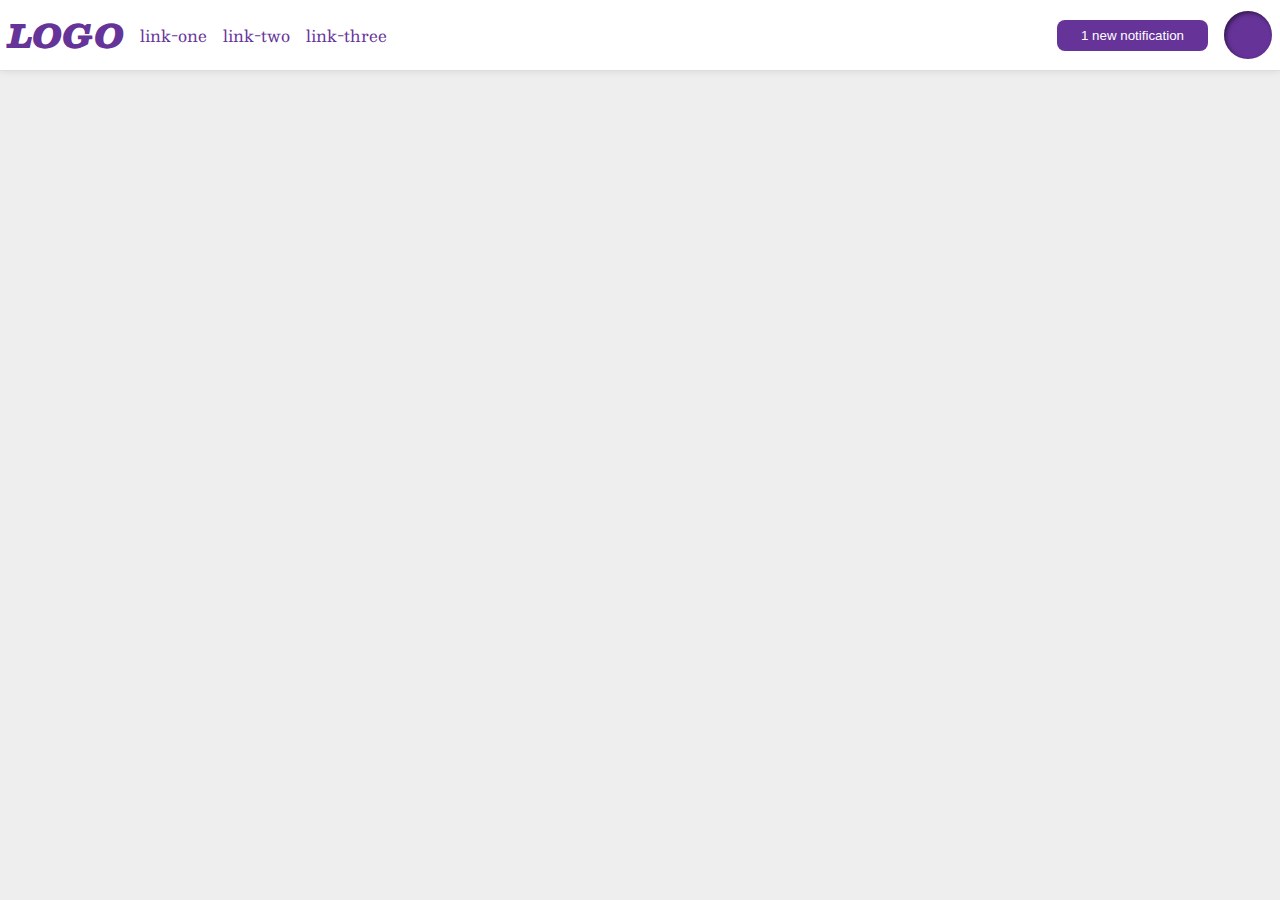
<file: foundations/flex/03-flex-header-2/index.html>
<!DOCTYPE html>
<html lang="en">
  <head>
    <meta charset="UTF-8">
    <meta http-equiv="X-UA-Compatible" content="IE=edge">
    <meta name="viewport" content="width=device-width, initial-scale=1.0">
    <title>Flex Header 2</title>
    <link rel="stylesheet" href="style.css">
  </head>
  <body>
    <div class="header">
      <div class="left-header">
        <div class="logo">
          LOGO
        </div>
        <ul class="links">
          <li><a href="https://google.com">link-one</a></li>
          <li><a href="https://google.com">link-two</a></li>
          <li><a href="https://google.com">link-three</a></li>
        </ul>
      </div>
      <div class="right-header">
        <button class="notifications">
          1 new notification
        </button>
        <div class="profile-image"></div>
      </div>
    </div>
  </body>
</html>
</file>
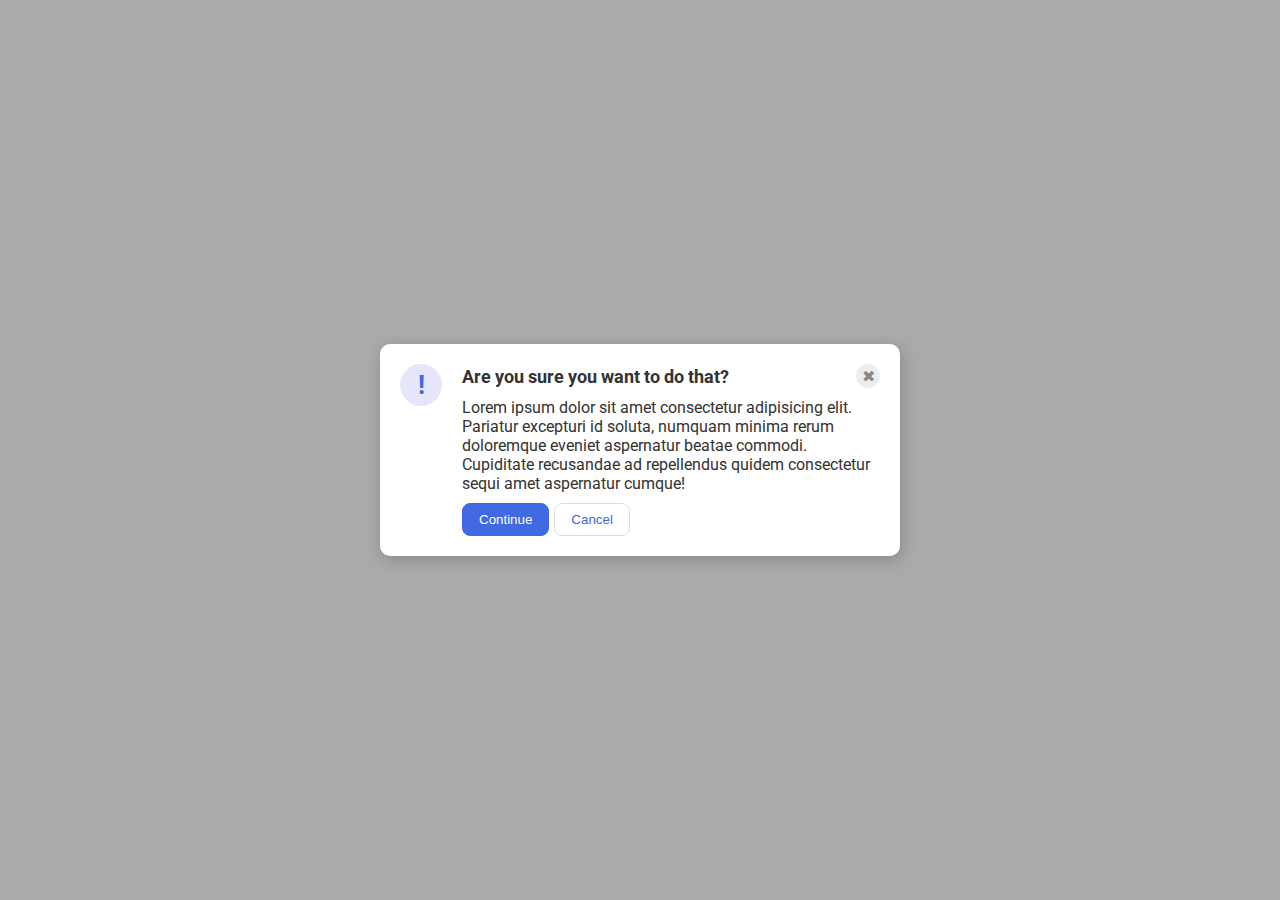
<file: foundations/flex/05-flex-modal/index.html>
<!DOCTYPE html>
<html lang="en">
  <head>
    <meta charset="UTF-8">
    <meta http-equiv="X-UA-Compatible" content="IE=edge">
    <meta name="viewport" content="width=device-width, initial-scale=1.0">
    <link rel="stylesheet" href="style.css">
    <title>Modal</title>
  </head>
  <body>
    <div class="modal">
      <div class="icon">!</div>
      <div class="right">
        <div class="r-topline">
          <div class="header">Are you sure you want to do that?</div>
          <button class="close-button">✖</button>
        </div>
        <div class="text">Lorem ipsum dolor sit amet consectetur adipisicing elit. Pariatur excepturi id soluta, numquam minima rerum doloremque eveniet aspernatur beatae commodi. Cupiditate recusandae ad repellendus quidem consectetur sequi amet aspernatur cumque!</div>
        <div class="r-bottom">
          <button class="continue">Continue</button>
          <button class="cancel">Cancel</button>
        </div>
      </div>
    </div>
  </body>
</html>
</file>
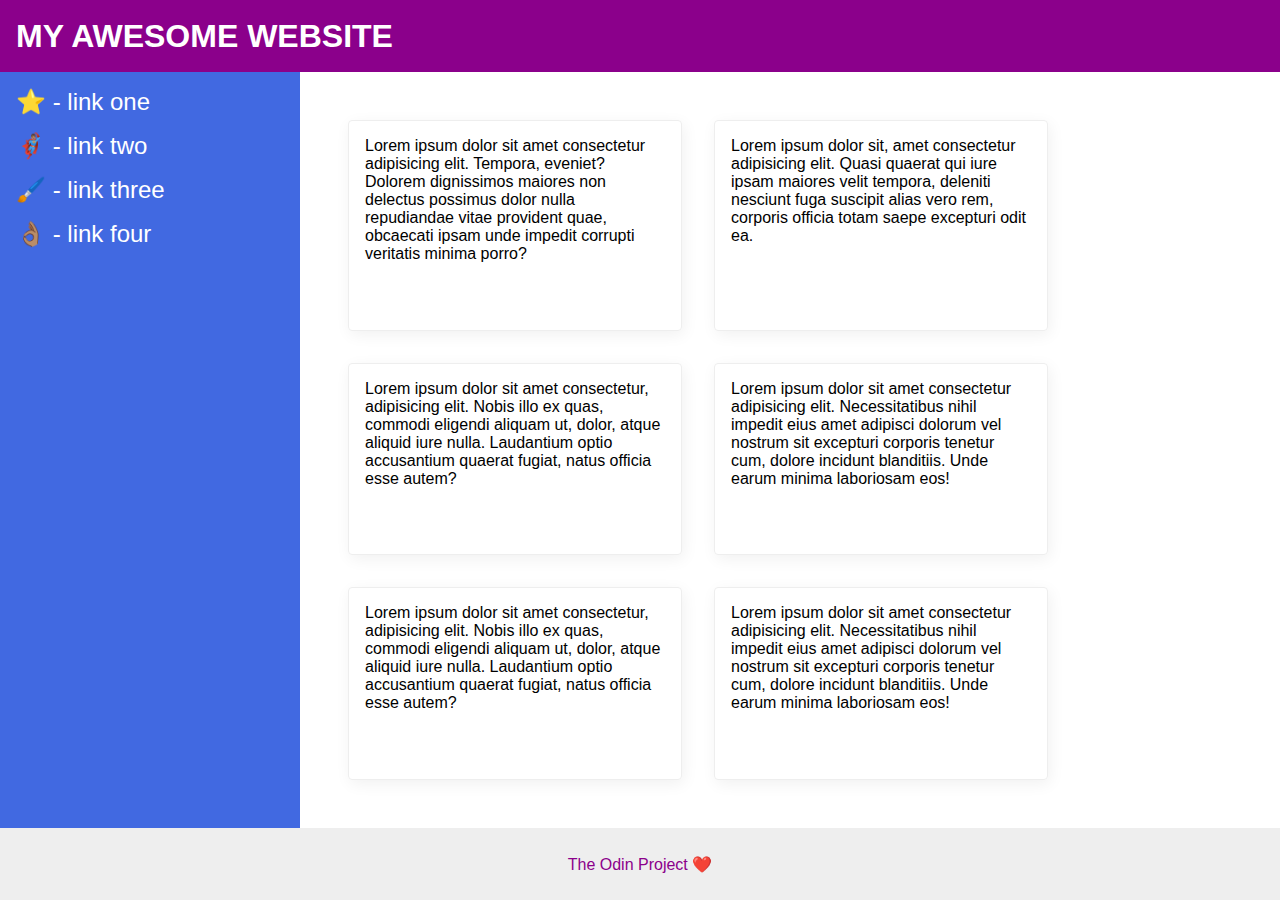
<file: foundations/flex/07-flex-layout-2/index.html>
<!DOCTYPE html>
<html lang="en">
  <head>
    <meta charset="UTF-8">
    <meta http-equiv="X-UA-Compatible" content="IE=edge">
    <meta name="viewport" content="width=device-width, initial-scale=1.0">
    <title>The Holy Grail</title>
    <link rel="stylesheet" href="style.css">
  </head>
  <body>
    <div class="header">
      MY AWESOME WEBSITE
    </div>
    
    <div class="content">
      <div class="sidebar">
        <ul>
          <li><a href="#">⭐ - link one</a></li>
          <li><a href="#">🦸🏽‍♂️ - link two</a></li>
          <li><a href="#">🖌️ - link three</a></li>
          <li><a href="#">👌🏽 - link four</a></li>
        </ul>
      </div>
      <div class="center">
        <div class="card">Lorem ipsum dolor sit amet consectetur adipisicing elit. Tempora, eveniet? Dolorem dignissimos maiores non delectus possimus dolor nulla repudiandae vitae provident quae, obcaecati ipsam unde impedit corrupti veritatis minima porro?</div>
        <div class="card">Lorem ipsum dolor sit, amet consectetur adipisicing elit. Quasi quaerat qui iure ipsam maiores velit tempora, deleniti nesciunt fuga suscipit alias vero rem, corporis officia totam saepe excepturi odit ea.</div>
        <div class="card">Lorem ipsum dolor sit amet consectetur, adipisicing elit. Nobis illo ex quas, commodi eligendi aliquam ut, dolor, atque aliquid iure nulla. Laudantium optio accusantium quaerat fugiat, natus officia esse autem?</div>
        <div class="card">Lorem ipsum dolor sit amet consectetur adipisicing elit. Necessitatibus nihil impedit eius amet adipisci dolorum vel nostrum sit excepturi corporis tenetur cum, dolore incidunt blanditiis. Unde earum minima laboriosam eos!</div>
        <div class="card">Lorem ipsum dolor sit amet consectetur, adipisicing elit. Nobis illo ex quas, commodi eligendi aliquam ut, dolor, atque aliquid iure nulla. Laudantium optio accusantium quaerat fugiat, natus officia esse autem?</div>
        <div class="card">Lorem ipsum dolor sit amet consectetur adipisicing elit. Necessitatibus nihil impedit eius amet adipisci dolorum vel nostrum sit excepturi corporis tenetur cum, dolore incidunt blanditiis. Unde earum minima laboriosam eos!</div>
      </div>
    </div>

    <div class="footer">
      The Odin Project ❤️
    </div>
  </body>
</html>
</file>
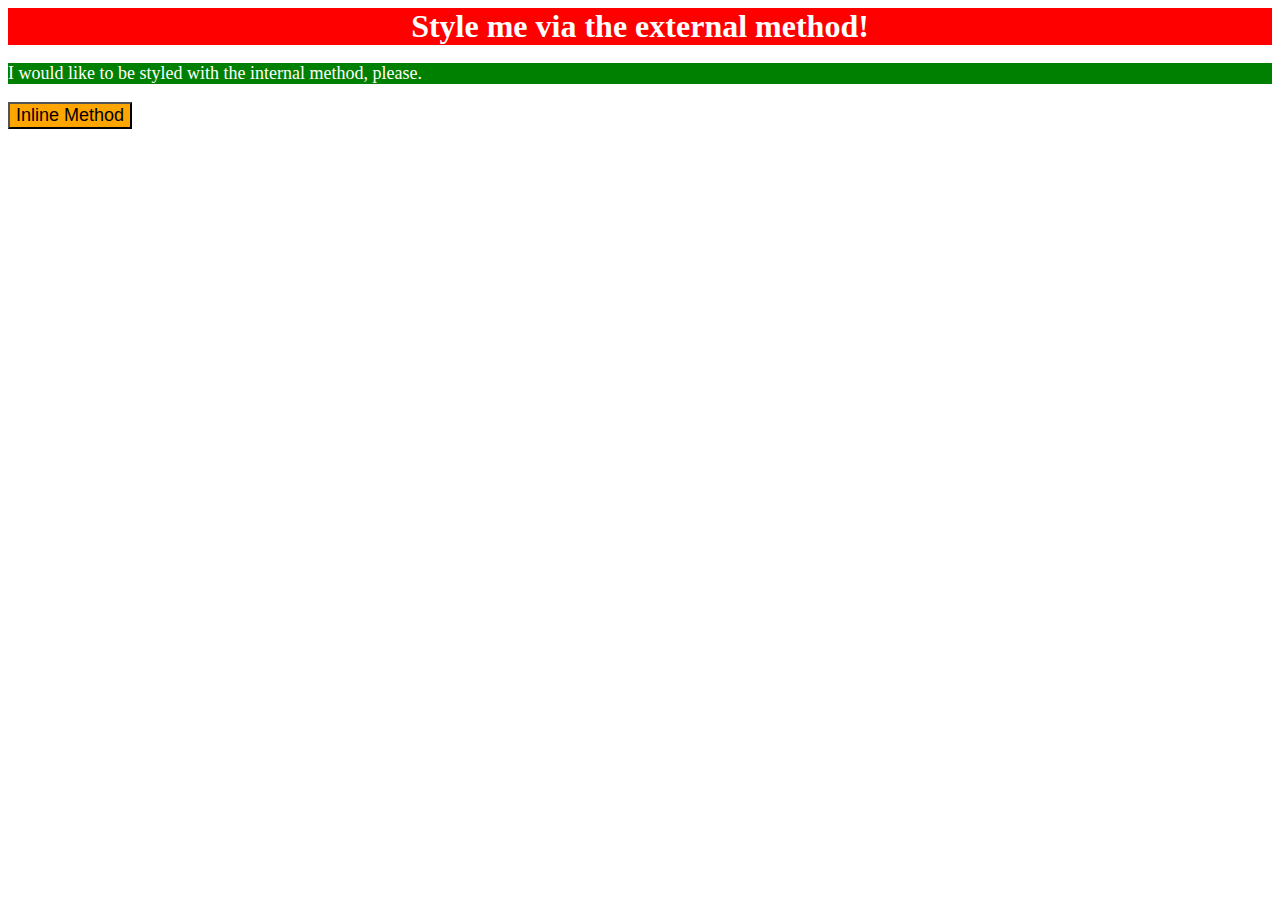
<file: foundations/intro-to-css/01-css-methods/index.html>
<!DOCTYPE html>
<html lang="en">
  <head>
    <meta charset="UTF-8">
    <meta http-equiv="X-UA-Compatible" content="IE=edge">
    <meta name="viewport" content="width=device-width, initial-scale=1.0">
    <link rel="stylesheet" href="styles.css">
    <style>
      p {
        color: white;
        background-color: green;
        font-size: 18px
      }
    </style>
    <title>Methods for Adding CSS</title>
  </head>
  <body>
    <div>Style me via the external method!</div>
    <p>I would like to be styled with the internal method, please.</p>
    <button style="background-color: orange; font-size: 18px;">Inline Method</button>
  </body>
</html>
</file>
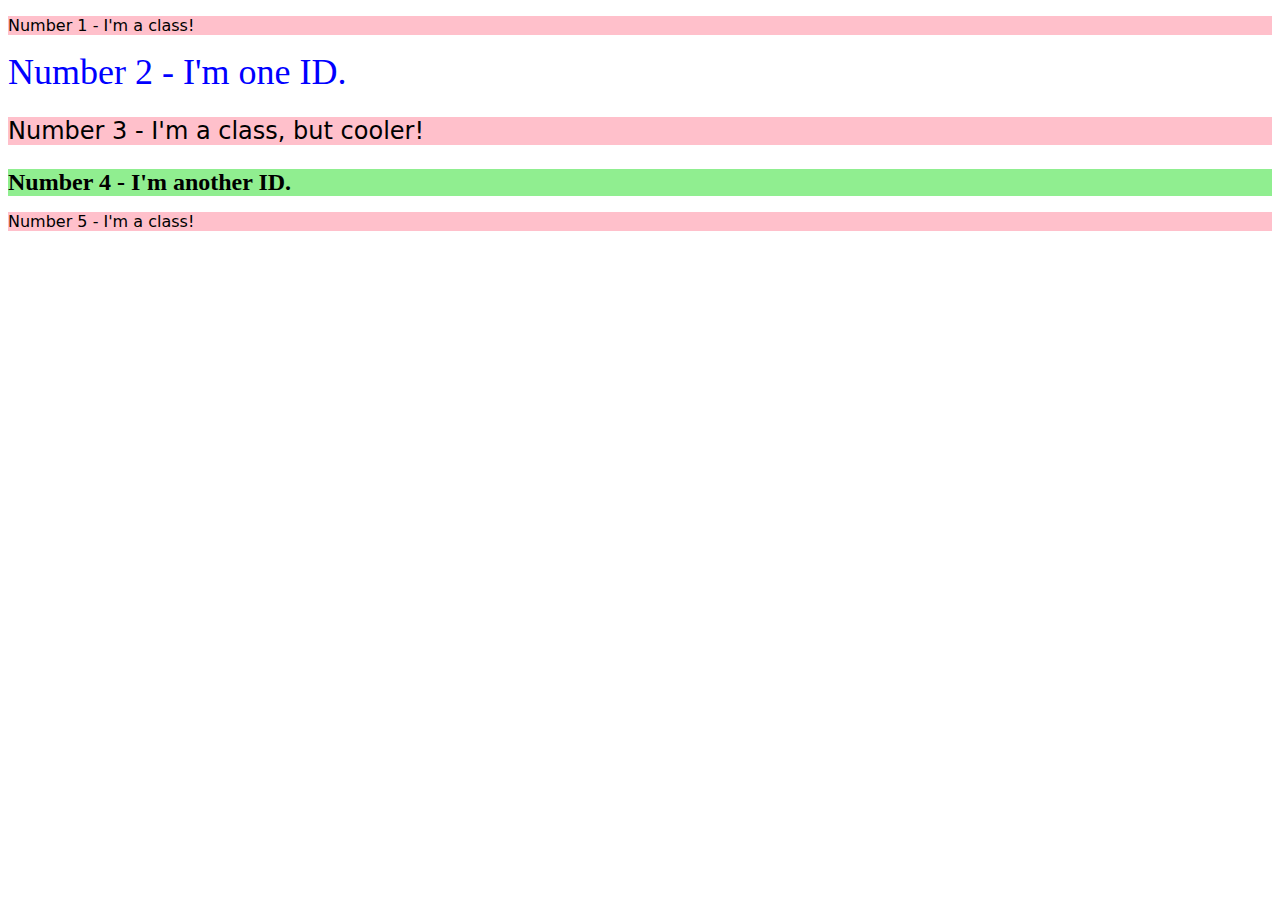
<file: foundations/intro-to-css/02-class-id-selectors/index.html>
<!DOCTYPE html>
<html lang="en">
  <head>
    <meta charset="UTF-8">
    <meta http-equiv="X-UA-Compatible" content="IE=edge">
    <meta name="viewport" content="width=device-width, initial-scale=1.0">
    <title>Class and ID Selectors</title>
    <link rel="stylesheet" href="style.css">
  </head>
  <body>
    <p class="pink-bg">Number 1 - I'm a class!</p>
    <div id="large-blue">Number 2 - I'm one ID.</div>
    <p class="pink-bg large">Number 3 - I'm a class, but cooler!</p>
    <div id="bold-green">Number 4 - I'm another ID.</div>
    <p class="pink-bg">Number 5 - I'm a class!</p>
  </body>
</html>
</file>
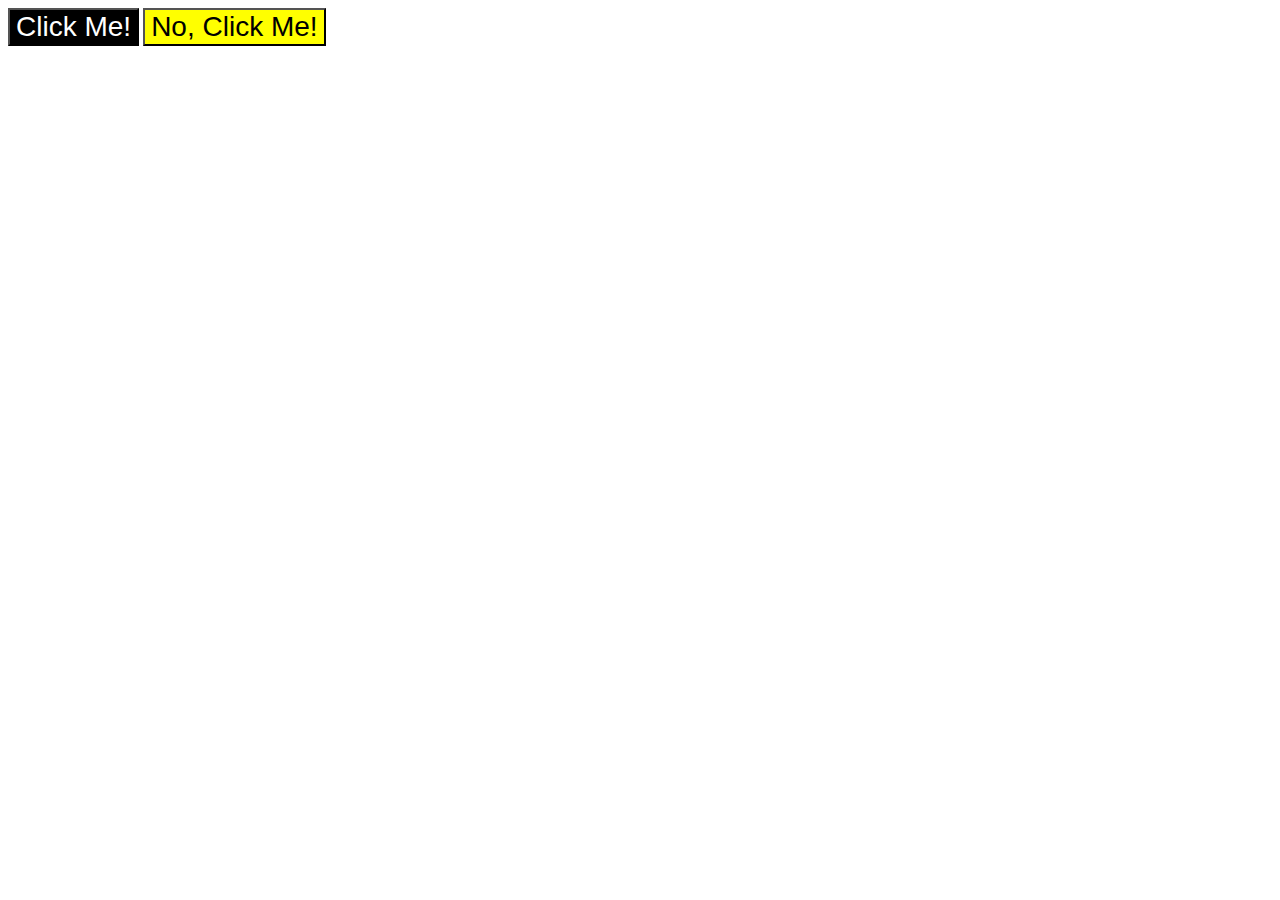
<file: foundations/intro-to-css/03-grouping-selectors/index.html>
<!DOCTYPE html>
<html lang="en">
  <head>
    <meta charset="UTF-8">
    <meta http-equiv="X-UA-Compatible" content="IE=edge">
    <meta name="viewport" content="width=device-width, initial-scale=1.0">
    <title>Grouping Selectors</title>
    <link rel="stylesheet" href="style.css">
  </head>
  <body>
    <button class="button-1">Click Me!</button>
    <button class="button-2">No, Click Me!</button>
  </body>
</html>
</file>
<file: foundations/flex/03-flex-header-2/style.css>
/* this is some magical font-importing.  
you'll learn about it later. */
@import url('https://fonts.googleapis.com/css2?family=Besley:ital,wght@0,400;1,900&display=swap');

body {
  margin: 0;
  background: #eee;
  font-family: Besley, serif;
}

.header {
  background: white;
  border-bottom: 1px solid #ddd;
  box-shadow: 0 0 8px rgba(0,0,0,.1);
  
  display: flex;
  justify-content: space-between;
  padding: 8px;
}

.profile-image {
  background: rebeccapurple;
  box-shadow: inset 2px 2px 4px rgba(0,0,0,.5);
  border-radius: 50%;
  width: 48px;
  height: 48px;

  flex-shrink: 0;
}

.logo {
  color: rebeccapurple;
  font-size: 32px;
  font-weight: 900;
  font-style: italic;
  /*border: solid green;*/
}

button {
  border: none;
  border-radius: 8px;
  background: rebeccapurple;
  color: white;
  padding: 8px 24px;
  
}

a {
  /* this removes the line under our links */
  text-decoration: none;
  color: rebeccapurple;
  /*border: solid orange;*/
  justify-content: flex-start;
}

ul {
  list-style-type: none;

  
  display: flex;
  /*border: solid red;*/
  margin: 0;
  padding: 0;
  gap: 16px;
}

.left-header {
  /*border: solid blue;*/
  display: flex;
  align-items: center;
  gap: 16px;
   /*margin-right: auto;*/
}

.right-header {
  /*border: solid blue;*/
  display: flex;
  align-items: center;
  gap: 16px;
  /*margin-left: auto;*/
}
</file>
<file: foundations/flex/05-flex-modal/style.css>
@import url('https://fonts.googleapis.com/css2?family=Roboto:wght@400;700&display=swap');

html, body {
  height: 100%;
}

body {
  font-family: Roboto, sans-serif;
  margin: 0;
  background: #aaa;
  color: #333;
  /* I'll give you this one for free lol */
  display: flex;
  align-items: center;
  justify-content: center;
}

.modal {
  background: white;
  width: 480px;
  border-radius: 10px;
  box-shadow: 2px 4px 16px rgba(0,0,0,.2);

  /*my solution*/
  display: flex;
  padding: 20px;
  gap: 20px;
}

.icon {
  color: royalblue;
  font-size: 26px;
  font-weight: 700;
  background: lavender;
  width: 42px;
  height: 42px;
  border-radius: 50%;
  display: flex;
  align-items: center;
  justify-content: center;

  /*my solution*/
  flex-shrink: 0;
}

/*my solution - flexbox item that encapsulates the entire right column of the window*/
.right {
  display: flex;
  flex-direction: column;
  gap: 10px;
}

/*my solution - flexbox item that encapsulates right header and button*/
.r-topline {
  display: flex;
  flex-direction: row;
  justify-content: space-between;
  align-items: center;
}

.header {
  /*my solution - add text styling to header*/
  font-weight: bold;
  font-size: large;
}

/*my soltion- flexbox item that encapsulates the bottom buttons*/
.r-bottom{
  display: flex;
  gap: 5px;
}

.close-button {
  background: #eee;
  border-radius: 50%;
  color: #888;
  font-weight: 400;
  font-size: 16px;
  height: 24px;
  width: 24px;
  display: flex;
  align-items: center;
  justify-content: center;
  border: 1px solid #eee;
  padding: 0;
}

button {
  cursor: pointer;
  padding: 8px 16px;
  border-radius: 8px;
}

button.continue {
  background: royalblue;
  border: 1px solid royalblue;
  color: white;
}

button.cancel {
  background: white;
  border: 1px solid #ddd;
  color: royalblue;
}
</file>
<file: foundations/flex/07-flex-layout-2/style.css>
body {
  font-family: -apple-system, BlinkMacSystemFont, 'Segoe UI', Roboto, Oxygen, Ubuntu, Cantarell, 'Open Sans', 'Helvetica Neue', sans-serif;
  margin: 0;
  min-height: 100vh;

  display: flex;
  flex-direction: column;
}

.header {
  height: 72px;
  background: darkmagenta;
  color: white;

  display: flex;
  align-items: center;
  padding: 0px 16px;
  font-weight: 900;
  font-size: 32px;
  
}

.footer {
  height: 72px;
  background: #eee;
  color: darkmagenta;

  display: flex;
  justify-content: center;
  align-items: center;
}

.content {
  display: flex;
  flex: 1;
}

.sidebar {
  width: 300px;
  background: royalblue;
  box-sizing: border-box;

  flex-shrink: 0;
  padding: 0px;
  align-items: flex-start;
}

ul {
  list-style-type: none;
  padding: 0;
  margin: 0;
}

li {
  margin: 16px;
}

a {
  text-decoration: none;
  font-size: 24px;
  color: white;
}

.center {
  display: flex;
  padding: 48px;
  gap: 32px;
  flex-wrap: wrap;
}

.card {
  border: 1px solid #eee;
  box-shadow: 2px 4px 16px rgba(0,0,0,.06);
  border-radius: 4px;

  padding: 16px;
  width: 300px;
}
</file>
<file: foundations/intro-to-css/01-css-methods/styles.css>
/* styles.css*/

div {
    color: white;
    background-color: red;
    font-weight: bold;
    font-size: 32px;
    text-align: center;
}
</file>
<file: foundations/intro-to-css/02-class-id-selectors/style.css>
/* style.css */
.pink-bg {
    background-color: pink;
    font-family: Verdana, DejaVu Sans, sans-serif;
}

.large {
    font-size: 24px;
}

#large-blue {
    color: blue;
    font-size: 36px;
}

#bold-green {
    background-color: lightgreen;
    font-size: 24px;
    font-weight: bold;
}
</file>
<file: foundations/intro-to-css/03-grouping-selectors/style.css>
/* style.css */

.button-1,
.button-2 {
    font-size: 28px;
    font-family: 'Helvetica', 'Times New Roman', sans-serif;
}

.button-1 {
    color: white;
    background-color: black;
}

.button-2{
    background-color: yellow;
}
</file>
